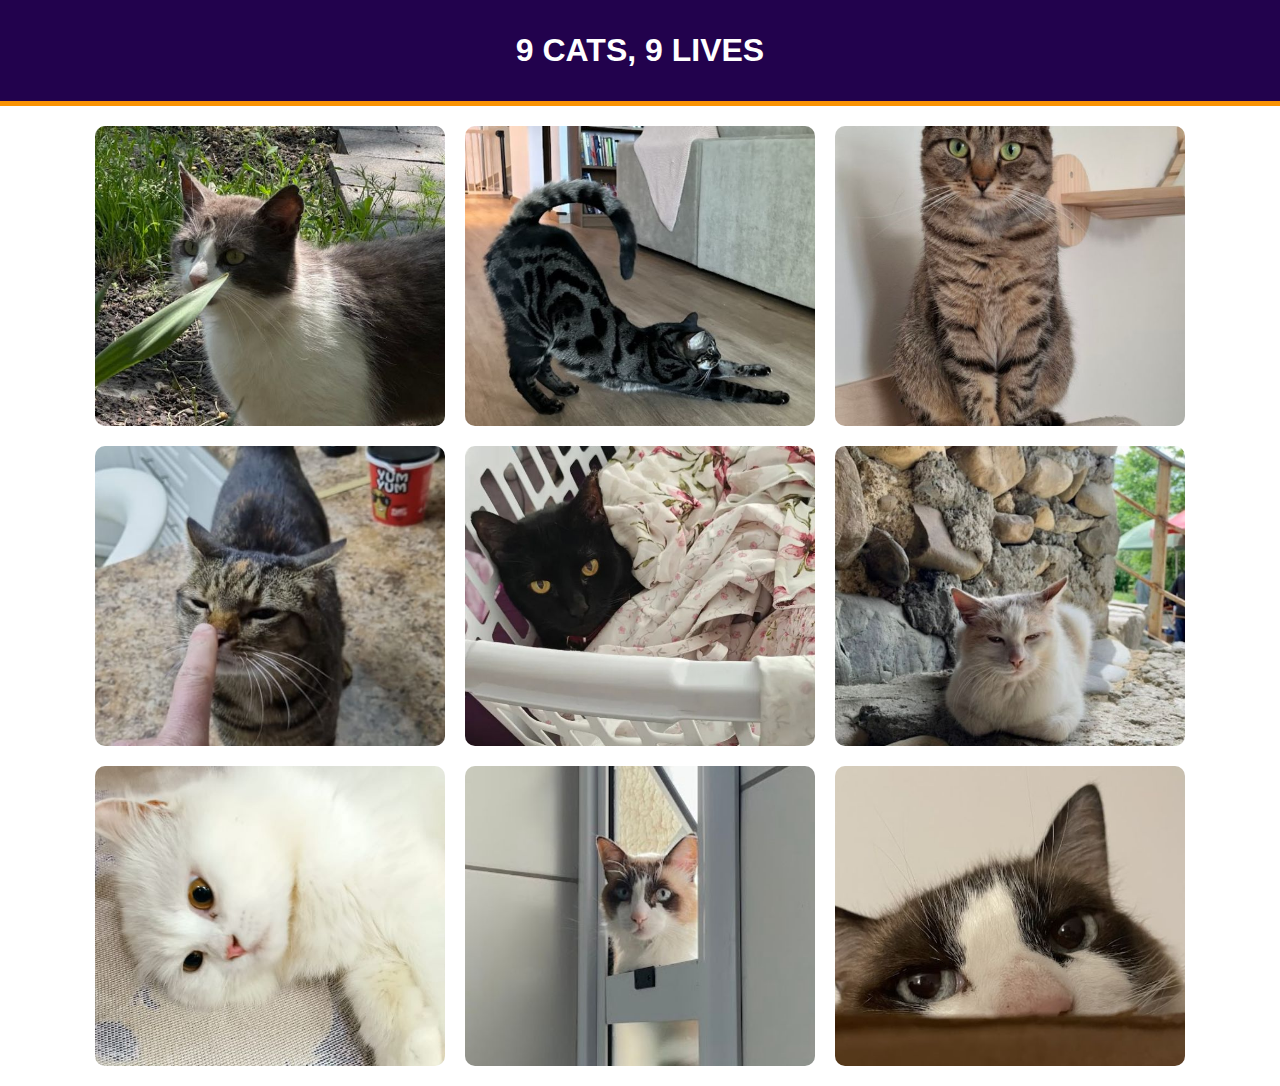
<file: mini-projects/index.html>
<!doctype html>
<html lang="en">
  <head>
    <meta charset="UTF-8" />
    <meta name="viewport" content="width=device-width, initial-scale=1.0" />
    <title>Document</title>
    <link rel="stylesheet" href="styles.css" />
  </head>
  <body>
    <header>
      <h1>9 CATS, 9 LIVES</h1>
    </header>

    <div class="container">
      <img src="images/cat1.jpg" alt="cat1" />
      <img src="images/cat2.jpg" alt="cat2" />
      <img src="images/cat3.jpg" alt="cat3" />
      <img src="images/cat4.jpg" alt="cat4" />
      <img src="images/cat5.jpg" alt="cat5" />
      <img src="images/cat6.jpg" alt="cat6" />
      <img src="images/cat7.jpg" alt="cat7" />
      <img src="images/cat8.jpg" alt="cat8" />
      <img src="images/cat9.jpg" alt="cat9" />
    </div>
  </body>
</html>
</file>
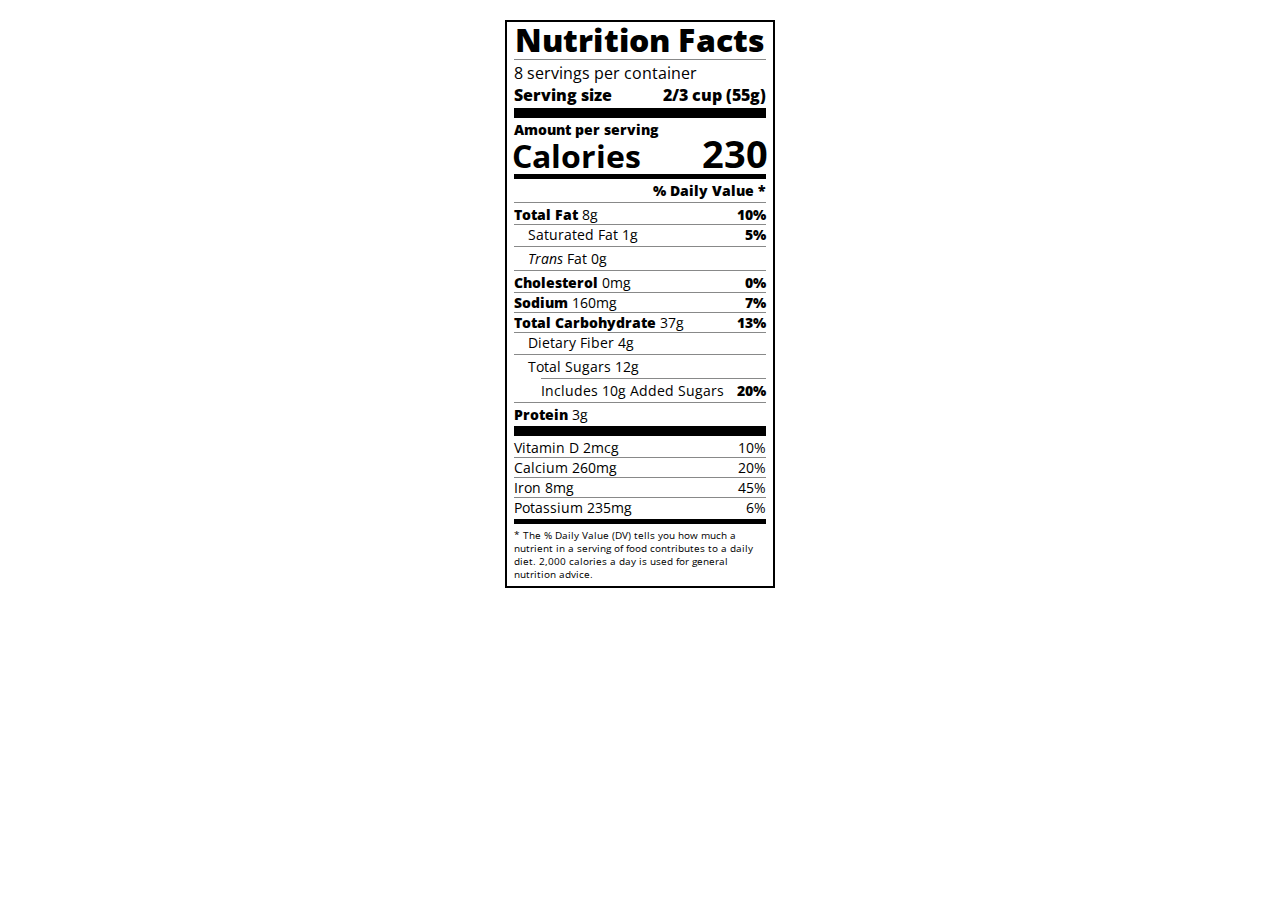
<file: mini-projects/nutritional-label/index.html>
<!doctype html>
<html lang="en">
  <head>
    <meta charset="UTF-8" />
    <title>Nutrition Label</title>
    <link
      href="https://fonts.googleapis.com/css?family=Open+Sans:400,700,800"
      rel="stylesheet"
    />
    <link href="./styles.css" rel="stylesheet" />
  </head>

  <body>
    <div class="label">
      <header>
        <h1 class="bold">Nutrition Facts</h1>
        <div class="divider"></div>
        <p>8 servings per container</p>
        <p class="bold">Serving size <span>2/3 cup (55g)</span></p>
      </header>
      <div class="divider large"></div>
      <div class="calories-info">
        <div class="left-container">
          <h2 class="bold small-text">Amount per serving</h2>
          <p>Calories</p>
        </div>
        <span>230</span>
      </div>
      <div class="divider medium"></div>
      <div class="daily-value small-text">
        <p class="bold right no-divider">% Daily Value *</p>
        <div class="divider"></div>
        <p>
          <span><span class="bold">Total Fat</span> 8g</span>
          <span class="bold">10%</span>
        </p>
        <p class="indent no-divider">
          Saturated Fat 1g <span class="bold">5%</span>
        </p>
        <div class="divider"></div>
        <p class="indent no-divider">
          <span><i>Trans</i> Fat 0g</span>
        </p>
        <div class="divider"></div>
        <p>
          <span><span class="bold">Cholesterol</span> 0mg</span>
          <span class="bold">0%</span>
        </p>
        <p>
          <span><span class="bold">Sodium</span> 160mg</span>
          <span class="bold">7%</span>
        </p>
        <p>
          <span><span class="bold">Total Carbohydrate</span> 37g</span>
          <span class="bold">13%</span>
        </p>
        <p class="indent no-divider">Dietary Fiber 4g</p>
        <div class="divider"></div>
        <p class="indent no-divider">Total Sugars 12g</p>
        <div class="divider double-indent"></div>
        <p class="double-indent no-divider">
          Includes 10g Added Sugars <span class="bold">20%</span>
        </p>
        <div class="divider"></div>
        <p class="no-divider">
          <span><span class="bold">Protein</span> 3g</span>
        </p>
        <div class="divider large"></div>
        <p>Vitamin D 2mcg <span>10%</span></p>
        <p>Calcium 260mg <span>20%</span></p>
        <p>Iron 8mg <span>45%</span></p>
        <p class="no-divider">Potassium 235mg <span>6%</span></p>
      </div>
      <div class="divider medium"></div>
      <p class="note">
        * The % Daily Value (DV) tells you how much a nutrient in a serving of
        food contributes to a daily diet. 2,000 calories a day is used for
        general nutrition advice.
      </p>
    </div>
  </body>
</html>
</file>
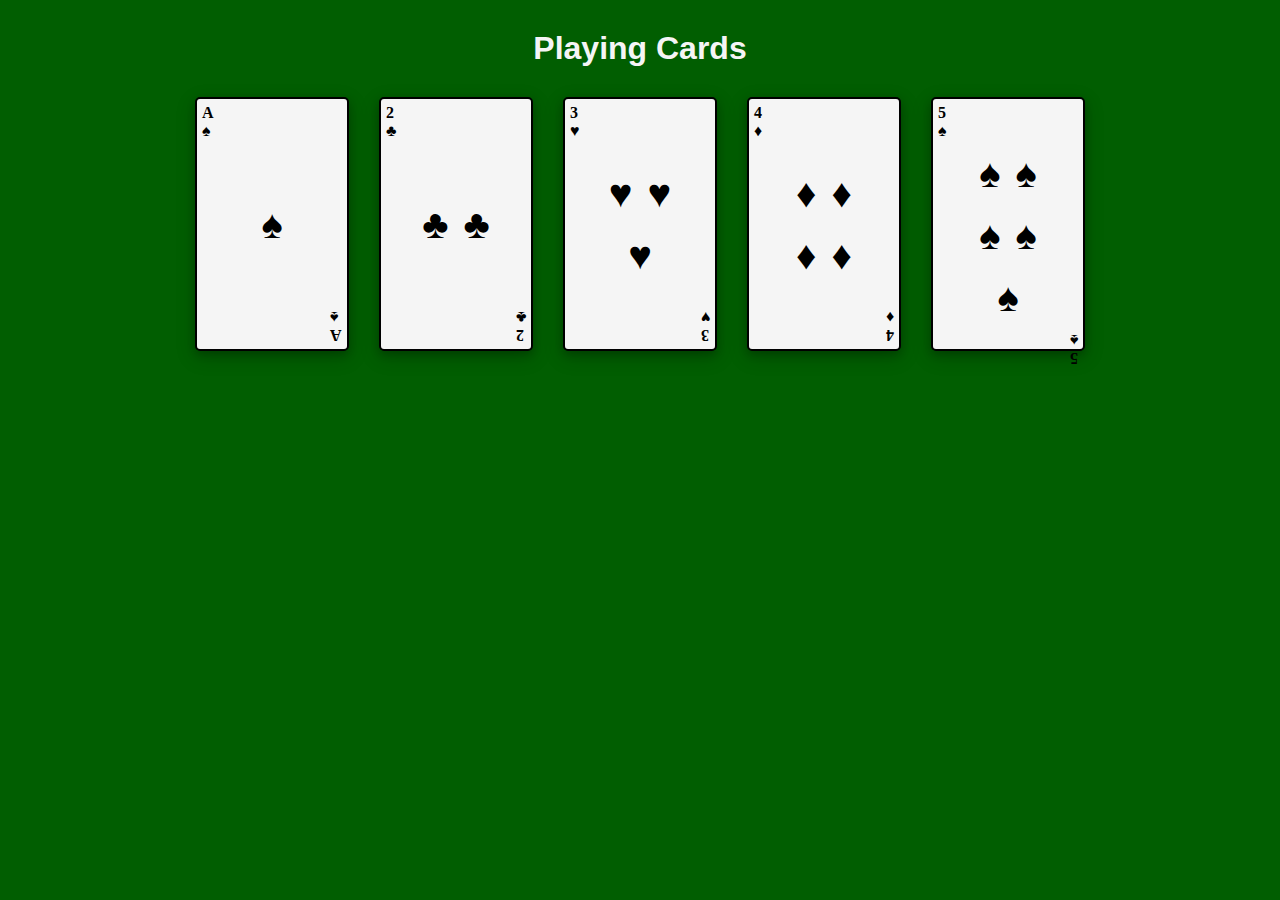
<file: mini-projects/playing-cards/index.html>
<!doctype html>
<html lang="en">
  <head>
    <meta charset="UTF-8" />
    <meta name="viewport" content="width=device-width, initial-scale=1.0" />
    <title>Playing Cards</title>
    <link rel="Stylesheet" href="styles.css" />
  </head>
  <body>
    <h1>Playing Cards</h1>
    <main id="playing-cards">
      <div class="card">
        <div class="left">
          <span>A</span>
          <span>♠</span>
        </div>
        <div class="middle">♠</div>
        <div class="right">
          <span>A</span>
          <span>♠</span>
        </div>
      </div>

      <div class="card">
        <div class="left">
          <span>2</span>
          <span>♣</span>
        </div>
        <div class="middle">
          <span>♣</span>
          <span>♣</span>
        </div>
        <div class="right">
          <span>2</span>
          <span>♣</span>
        </div>
      </div>

      <div class="card">
        <div class="left">
          <span>3</span>
          <span>♥</span>
        </div>
        <div class="middle">
          <span>♥</span>
          <span>♥</span>
          <span>♥</span>
        </div>
        <div class="right">
          <span>3</span>
          <span>♥</span>
        </div>
      </div>

      <div class="card">
        <div class="left">
          <span>4</span>
          <span>♦</span>
        </div>
        <div class="middle">
          <span>♦</span>
          <span>♦</span>
          <span>♦</span>
          <span>♦</span>
        </div>
        <div class="right">
          <span>4</span>
          <span>♦</span>
        </div>
      </div>

      <div class="card">
        <div class="left">
          <span>5</span>
          <span>♠</span>
        </div>
        <div class="middle">
          <span>♠</span>
          <span>♠</span>
          <span>♠</span>
          <span>♠</span>
          <span>♠</span>
        </div>
        <div class="right">
          <span>5</span>
          <span>♠</span>
        </div>
      </div>
    </main>
  </body>
</html>
</file>
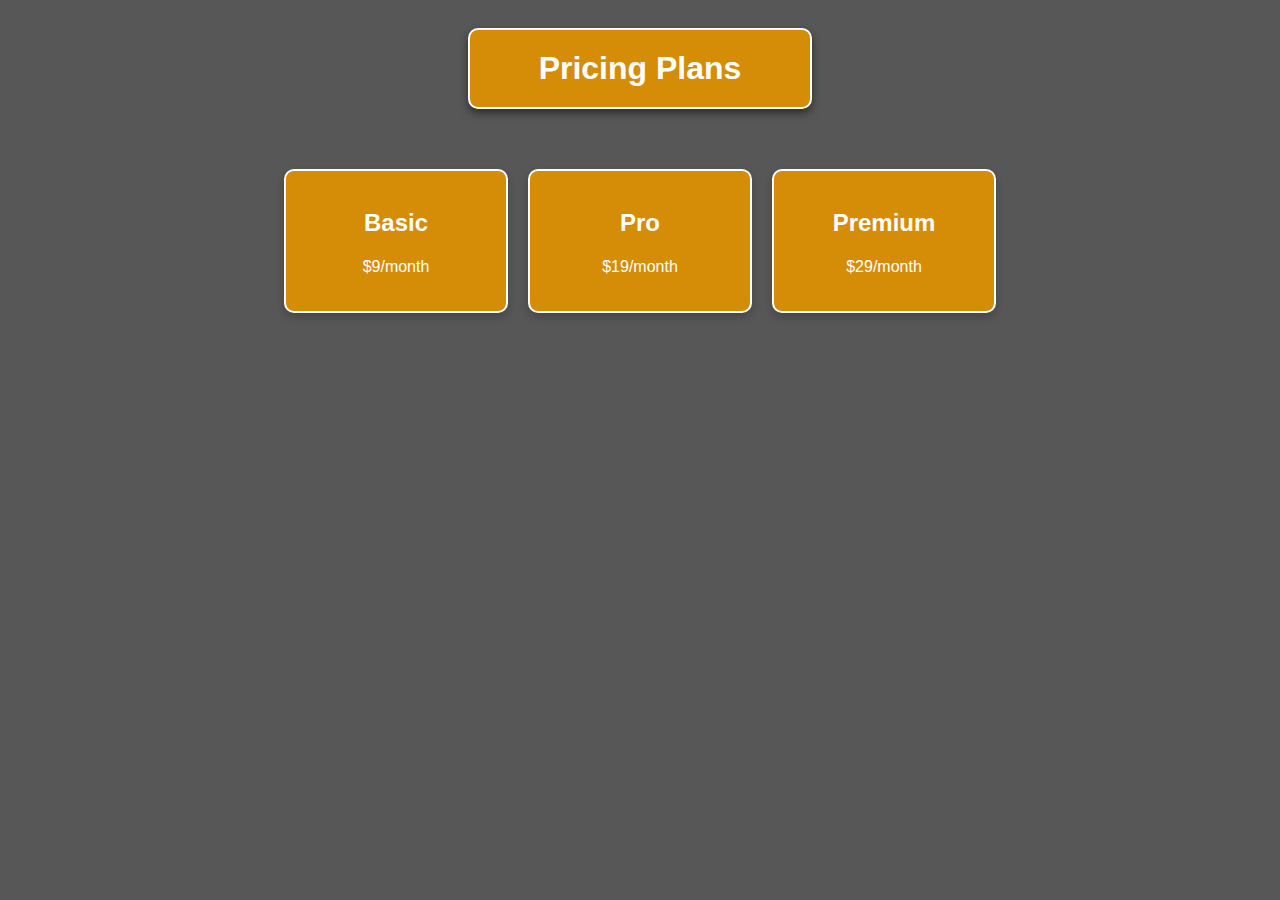
<file: mini-projects/pricing-plans-layout/index.html>
<!doctype html>
<html lang="en">
  <head>
    <meta charset="UTF-8" />
    <meta name="viewport" content="width=device-width, initial-scale=1.0" />
    <title>Pricing Plans Layout Page</title>
    <link rel="stylesheet" href="styles.css" />
  </head>
  <body>
    <h1>Pricing Plans</h1>

    <div class="pricing-container">
      <div class="pricing-card basic-plan">
        <h2>Basic</h2>
        <p>$9/month</p>
      </div>
      <div class="pricing-card pro-plan">
        <h2>Pro</h2>
        <p>$19/month</p>
      </div>
      <div class="pricing-card premium-plan">
        <h2>Premium</h2>
        <p>$29/month</p>
      </div>
    </div>
  </body>
</html>
</file>
<file: mini-projects/styles.css>
* {
  box-sizing: border-box;
  margin: 0px;
}

header {
  font-family: sans-serif;
  background-color: #22024d;
  color: #fff;
  padding: 32px;
  text-align: center;
  border-bottom: 5px solid #fa9304;
  margin-bottom: 20px;
}

.container {
  display: flex;
  flex-wrap: wrap;
  justify-content: center;
  align-items: center;
  gap: 20px;
}

.container img {
  width: 350px;
  height: 300px;
  object-fit: cover;
  border-radius: 10px;
}

.container img:hover {
  transform: scale(1.05);
  transition: transform 0.3s ease;
}

.container::after {
  content: "";
  width: 350px;
}
</file>
<file: mini-projects/nutritional-label/styles.css>
* {
  box-sizing: border-box;
}

html {
  font-size: 16px;
}

body {
  font-family: "Open Sans", sans-serif;
}

.label {
  border: 2px solid black;
  width: 270px;
  margin: 20px auto;
  padding: 0 7px;
}

header h1 {
  text-align: center;
  margin: -4px 0;
  letter-spacing: 0.15px;
}

p {
  margin: 0;
  display: flex;
  justify-content: space-between;
}

.divider {
  border-bottom: 1px solid #888989;
  margin: 2px 0;
}

.bold {
  font-weight: 800;
}

.large {
  height: 10px;
}

.large,
.medium {
  background-color: black;
  border: 0;
}

.medium {
  height: 5px;
}

.small-text {
  font-size: 0.85rem;
}

.calories-info {
  display: flex;
  justify-content: space-between;
  align-items: flex-end;
}

.calories-info h2 {
  margin: 0;
}

.left-container p {
  margin: -5px -2px;
  font-size: 2em;
  font-weight: 700;
}

.calories-info span {
  margin: -7px -2px;
  font-size: 2.4em;
  font-weight: 700;
}

.right {
  justify-content: flex-end;
}

.indent {
  margin-left: 1em;
}

.double-indent {
  margin-left: 2em;
}

.daily-value p:not(.no-divider) {
  border-bottom: 1px solid #888989;
}

.note {
  font-size: 0.6rem;
  margin: 5px 0;
}
</file>
<file: mini-projects/playing-cards/styles.css>
#playing-cards {
  display: flex;
  flex-wrap: wrap;
  gap: 30px;
  justify-content: center;
}

body {
  background-color: rgb(1, 94, 1);
}

.card {
  width: 150px;
  height: 250px;
  border-radius: 5px;
  display: flex;
  justify-content: space-between;
  background-color: whitesmoke;
  border: 2px solid;
  flex-direction: column;
  box-shadow:
    0 4px 8px 0 rgba(0, 0, 0, 0.2),
    0 6px 20px 0 rgba(0, 0, 0, 0.19);
  transition: transform 0.3s ease;
  box-shadow: 0.2s ease;
}
.card:hover {
  transform: scale(1.05);
  box-shadow:
    0 8px 16px 0 rgba(0, 0, 0, 0.2),
    0 12px 40px 0 rgba(0, 0, 0, 0.19);
}

.left {
  font-weight: bolder;
  justify-content: flex-start;
  align-items: flex-start;
  display: flex;
  flex-direction: column;
  align-self: flex-start;
  margin: 5px;
}

.middle {
  font-weight: bolder;
  display: flex;
  flex-wrap: wrap;
  align-self: center;
  justify-content: center;
  align-items: center;
  width: 80px;
  margin: 0 auto;
  font-size: 40px;
  gap: 5px;
}

.middle span {
  padding: 5px;
}

.right {
  font-weight: bolder;
  justify-content: flex-end;
  align-items: flex-end;
  display: flex;
  flex-direction: column;
  align-self: flex-end;
  transform: rotate(180deg);
  margin: 5px;
}

h1 {
  color: whitesmoke;
  font-family: sans-serif;
  text-align: center;
  margin-top: 30px;
  margin-bottom: 30px;
}
</file>
<file: mini-projects/pricing-plans-layout/styles.css>
.pricing-container {
  display: flex;
  flex-wrap: wrap;

  gap: 20px;
  box-sizing: border-box;
  padding: 40px;
}

.pricing-card {
  font-family: sans-serif;
  color: rgb(255, 255, 255);
  padding: 10px;
  display: flex;
  flex-direction: column;
  align-items: center;
  justify-content: center;
  border: 2px solid rgb(255, 255, 255);
  flex: 0 0 200px;
  height: 120px;
  border-radius: 10px;
  background-color: rgb(213, 140, 6);
  box-shadow: 0 4px 8px rgba(0, 0, 0, 0.2);
}

.pricing-card h2 {
  font-size: 1.5rem;
  margin-bottom: 5px;
}

.pricing-card:hover {
  transform: scale(1.05);
  transition: transform 0.3s ease;
  filter: brightness(1.1);
  transform: translateY(-8px);
  transition: 0.3s ease;
}

.basic-plan {
  order: 0;
}

.pro-plan {
  order: 1;
  flex-grow: 2;
}

.premium-plan {
  order: 2;
}

body {
  background-color: rgb(255, 255, 255);
  display: flex;
  align-items: center;
  justify-content: center;
  flex-direction: column;
  background-color: #575757;
}

h1 {
  font-family: sans-serif;
  color: rgb(255, 255, 255);
  text-align: center;
  background-color: rgb(213, 140, 6);
  width: 300px;
  padding: 20px;
  border: 2px solid rgb(255, 255, 255);
  border-radius: 10px;
  margin: 20px auto;
  box-shadow: 0 4px 8px rgba(0, 0, 0, 0.5);
}
</file>
